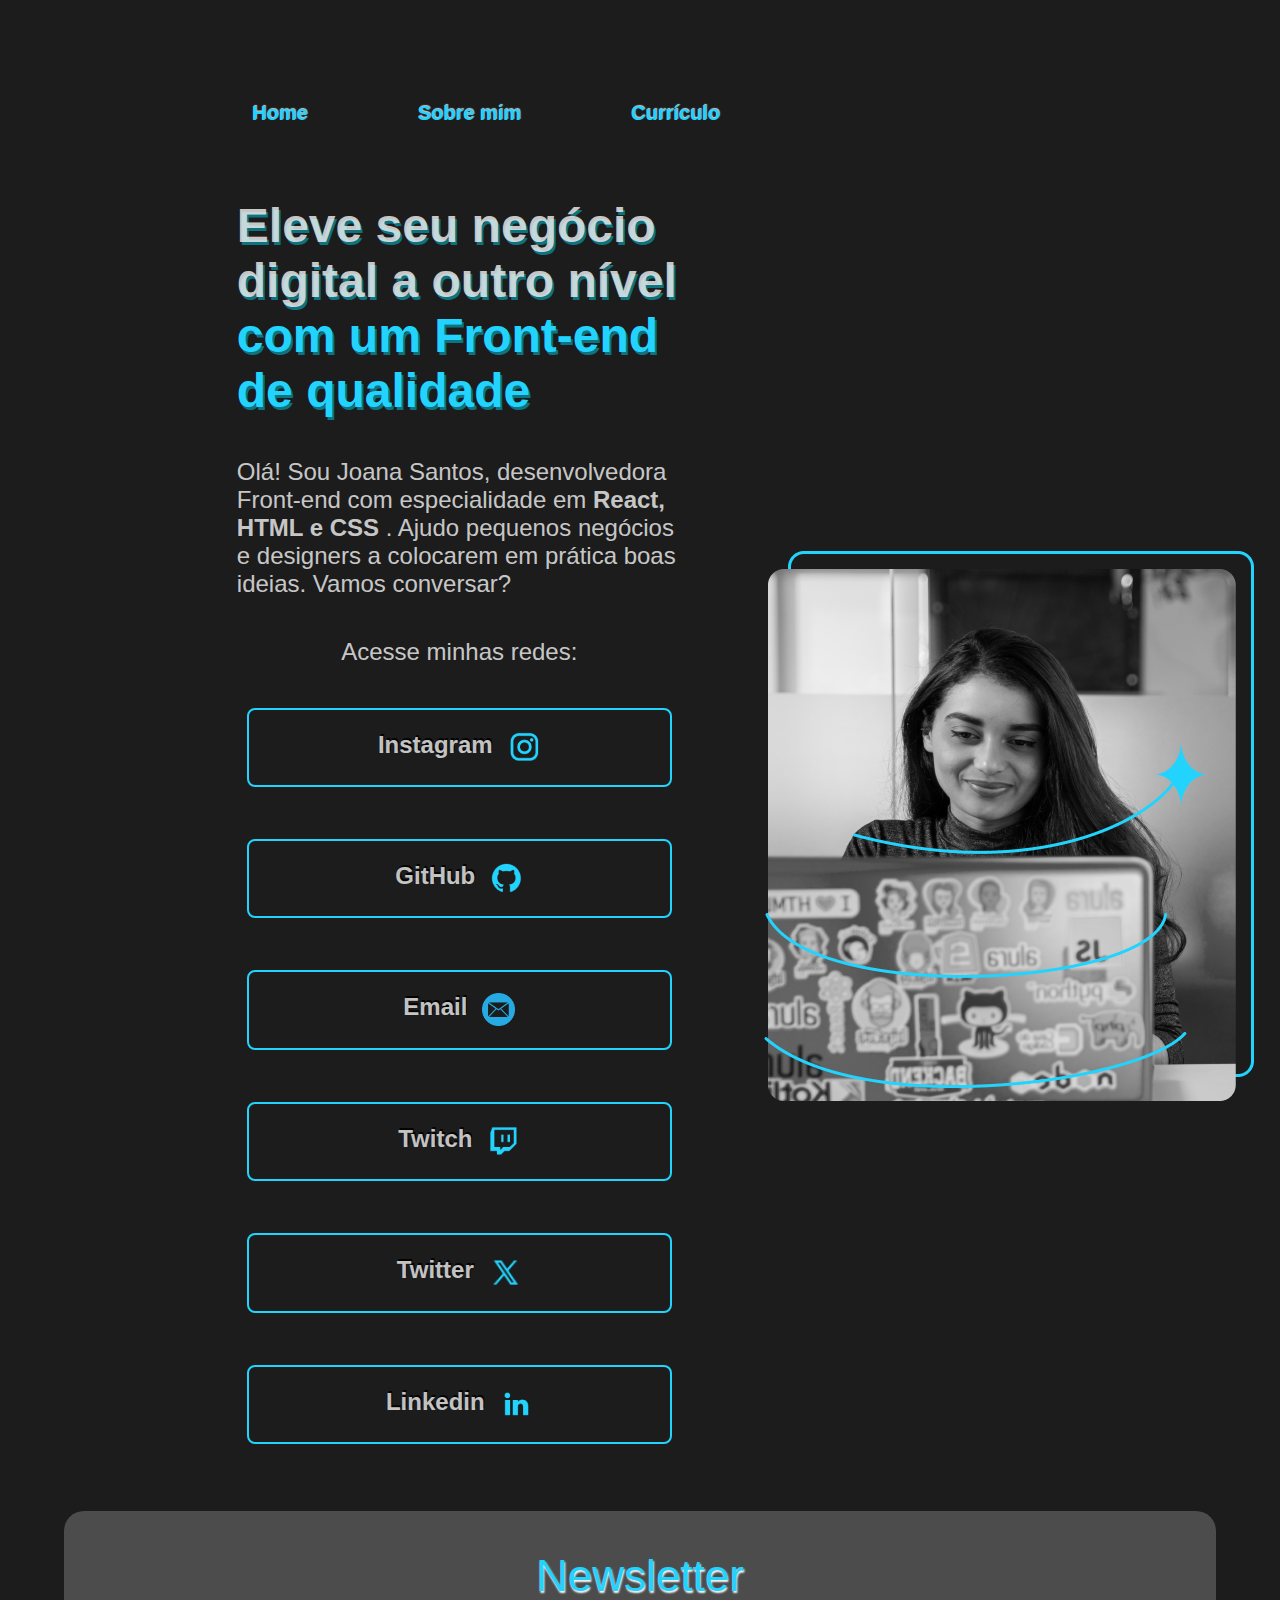
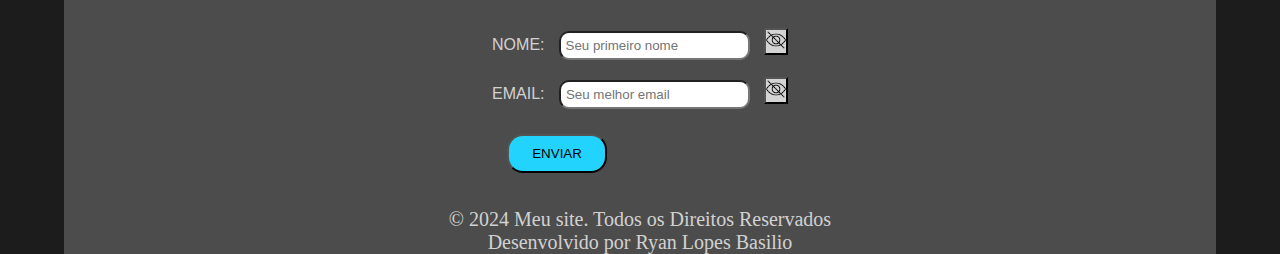
<file: index.html>
<!DOCTYPE html>
<html lang="pt-br">

<head>
    <meta charset="UTF-8">
    <meta name="viewport" content="width=device-width, initial-scale=1.0">
    <title>Portfólio</title>
    <link rel="stylesheet" href="style/style.css">
</head>

<body>
    <header class="cabecalho">
        <nav>
            <nav class="categorias">
                <a class="cabecalho-pag" href="index.html">Home</a>
                <a class="cabecalho-pag" href="about.html">Sobre mim</a>
                <a class="cabecalho-pag" href="https://www.linkedin.com/in/ryan-lopes-basilio-823937226">Currículo</a>
            </nav>
    </header>

    <main class="apresentacao">
        <section class="apresentacao__conteudo">
            <h1 class="apresentacao__conteudo__titulo">Eleve seu negócio digital a outro nível <strong
                    class="titulo-destaque">com um Front-end de qualidade</strong></h1>
            <p class="apresentacao__conteudo__texto">Olá! Sou Joana Santos, desenvolvedora
                Front-end com especialidade em <strong>
                    React, HTML e
                    CSS
                </strong>. Ajudo pequenos negócios e designers a
                colocarem em prática boas ideias. Vamos
                conversar?</p>
            <div class="apresentacao__links">
                <p id="apresentacao__links__subtitulo">Acesse minhas redes:</p>
                <a class="apresentacao__links__link" href="https://www.instagram.com/ryyn_basilio/">Instagram
                    <img src="assets/instagram.png" alt="Instagram">
                </a>
                <a class="apresentacao__links__link" href="https://github.com/ryannbasilio">GitHub
                    <img src="assets/github.png" alt="gihub">
                </a>
                <a class="apresentacao__links__link" href="#">Email
                    <img src="assets/email.png" alt="email" width="33px">
                </a>
                <a class="apresentacao__links__link" href="#">Twitch
                    <img src="assets/twitch.png" alt="twitch" width="33px">
                </a>
                <a class="apresentacao__links__link" href="#">Twitter
                    <img src="assets/twitter-novo.png" alt="twitter" width="33px">
                </a>
                <a class="apresentacao__links__link" href="https://www.linkedin.com/in/ryan-lopes-basilio-823937226">Linkedin
                    <img src="assets/linkedin.png" alt="linkedin" width="33px">
                </a>

            </div>
        </section>
        <img src="assets/Imagem.png" alt="Joana Santos programando">
    </main>
    <footer class="rodape">
        <div>
            <p id="Newsletter">Newsletter</p>

            <form action="">
                <div>
                    <label for="name" class="repre-texto">Nome:</label>
                    <input class="campo-preenchimento" type="text" id="name" name="name" placeholder="Seu primeiro nome"
                        required />
                    <button id="button-ocultar" type="submit"><img src="assets/ícone-ocultar-senha.png"
                            alt="ocultar-senha" width="20px"></button>
                </div>
                <div>
                    <label for="name" class="repre-texto">Email:
                    </label>
                    <input class="campo-preenchimento" type="email" id="email" name="name"
                        placeholder="Seu melhor email" required />
                    <button id="button-ocultar" type="button"><img src="assets/ícone-ocultar-senha.png"
                            alt="ocultar-senha" width="20px"></button>
                </div>


                <button type="submit" class="botao">Enviar</button>
        </div>


    </footer>
    <p id="direitos">© 2024 Meu site. Todos os Direitos Reservados</p>
    <p id="direitos">Desenvolvido por Ryan Lopes Basilio</p>
</body>

</html>
</file>
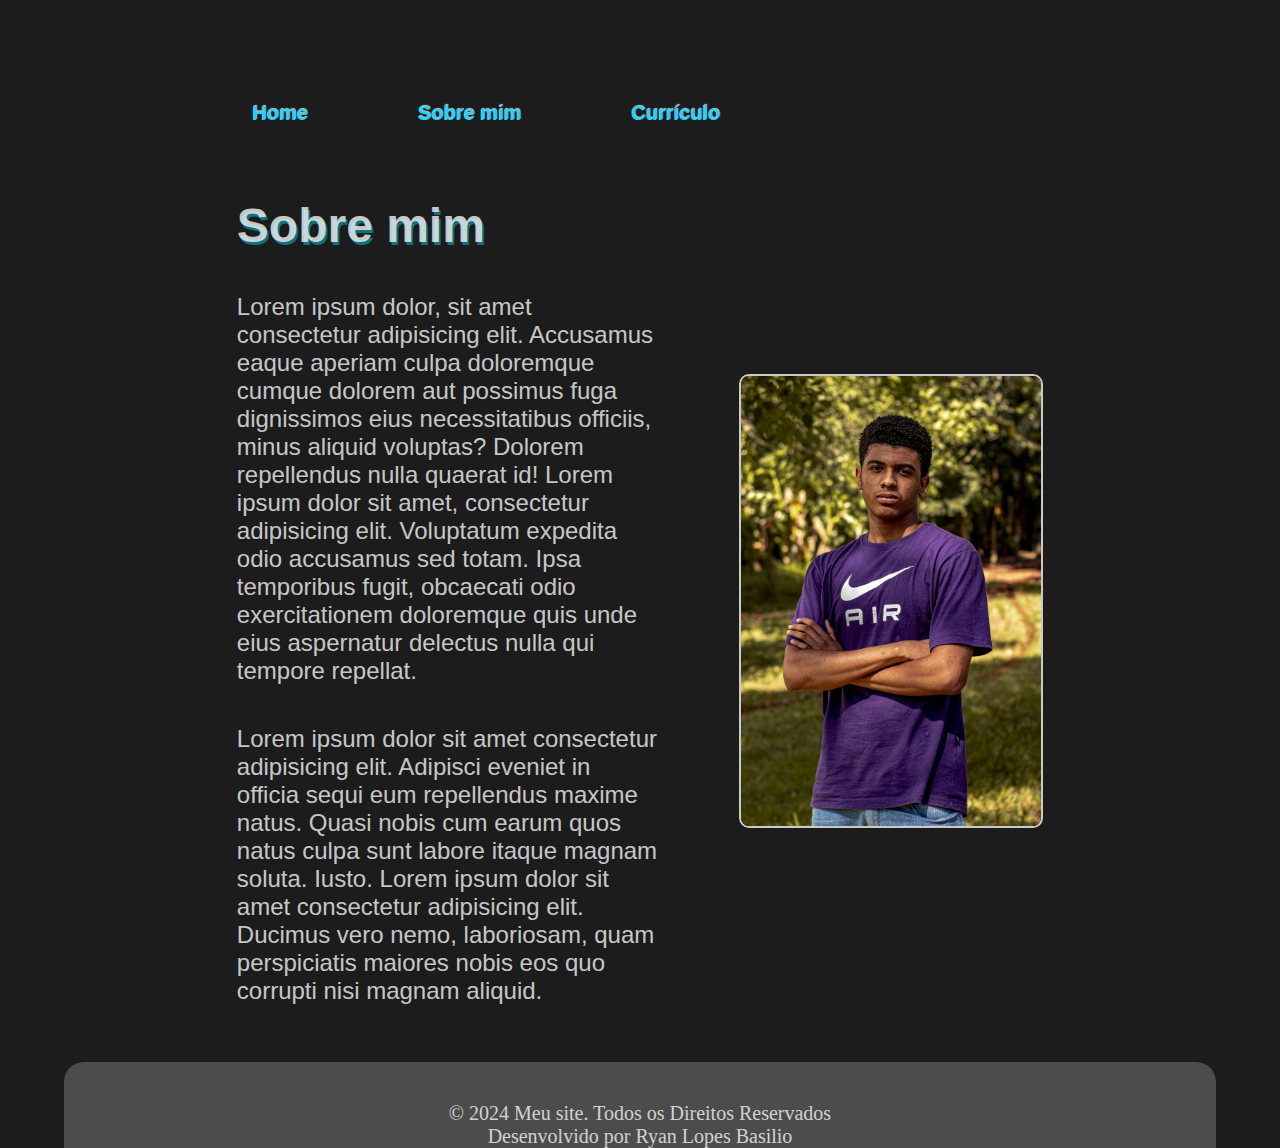
<file: about.html>
<!DOCTYPE html>
<html lang="pt-br">
<head>
    <meta charset="UTF-8">
    <meta name="viewport" content="width=device-width, initial-scale=1.0">
    <link rel="stylesheet" href="style/style.css">
    <title>Sobre mim</title>
</head>
<body>
    <header class="cabecalho">
        <nav>
            <div class="categorias">
                <a class="cabecalho-pag" href="index.html">Home</a>
                <a class="cabecalho-pag" href="about.html">Sobre mim</a>
                <a class="cabecalho-pag" href="https://www.linkedin.com/in/ryan-lopes-basilio-823937226">Currículo</a>
            </div>
        </nav>
    </header>

    <main class="apresentacao">
        <section class="apresentacao__conteudo">
                <h1 class="apresentacao__conteudo__titulo">
                    Sobre mim
                </h1>
                
                <p class="apresentacao__conteudo__texto">
                    Lorem ipsum dolor, sit amet consectetur adipisicing elit. Accusamus eaque aperiam culpa doloremque cumque dolorem aut possimus fuga dignissimos eius necessitatibus officiis, minus aliquid voluptas? Dolorem repellendus nulla quaerat id! Lorem ipsum dolor sit amet, consectetur adipisicing elit. Voluptatum expedita odio accusamus sed totam. Ipsa temporibus fugit, obcaecati odio exercitationem doloremque quis unde eius aspernatur delectus nulla qui tempore repellat.
                </p>
                
                <p class="apresentacao__conteudo__texto">Lorem ipsum dolor sit amet consectetur adipisicing elit. Adipisci eveniet in officia sequi eum repellendus maxime natus. Quasi nobis cum earum quos natus culpa sunt labore itaque magnam soluta. Iusto. Lorem ipsum dolor sit amet consectetur adipisicing elit. Ducimus vero nemo, laboriosam, quam perspiciatis maiores nobis eos quo corrupti nisi magnam aliquid.</p>
        </section>
        <img id="minha-imagem" src="assets/Minha-foto.jpeg" width="300px" alt="Ryan">
    </main>

    <footer class="rodape"> 
    </footer>
    <p id="direitos">© 2024 Meu site. Todos os Direitos Reservados</p>
    <p id="direitos">Desenvolvido por Ryan Lopes Basilio</p>
</body>
</html>
</file>
<file: style/style.css>
* {
    margin: 0;
    padding: 0;
}

:root {
    --cor-principal: #22d4fd;
    --cor-secundario: #f6f6f6cc;
    --cor-terciario: #000000e3;

}


@import url('https://fonts.googleapis.com/css2?family=Krona+One&display=swap');

@import url('https://fonts.googleapis.com/css2?family=Bebas+Neue&family=Montserrat:ital,wght@0,100..900;1,100..900&display=swap');

@import url('https://fonts.googleapis.com/css2?family=Roboto+Condensed:ital,wght@0,100..900;1,100..900&display=swap');

.cabecalho {
    padding: 2% 0% 0% 15%;
}

.categorias {
    display: flex;
    gap: 80px;
}

.cabecalho-pag {
    background-color: var(--cor-principal) solid;
    text-decoration: none;
    font-family: "Roboto Condensed", sans-serif;
    font-size: 20px;
    padding: 15px;
    border-radius:20px;
    color: var(--cor-principal);
    text-shadow: 1px -1px 1px var(--cor-secundario);
    font-weight: 600;
    transition: 1s;
    
}

.cabecalho-pag:hover {
    background-color: var(--cor-secundario);
    
}

body {
    height: 100vh;
    box-sizing: border-box;
    background-color: var(--cor-terciario);
    color: var(--cor-secundario);
    margin: 5%;
}

.titulo-destaque {
    color: var(--cor-principal);
}

.apresentacao {
    padding: 5% 15%;
    display: flex;
    align-items: center;
    justify-content: space-between;
    gap: 82px;
}

.apresentacao__conteudo {
    width: 100%;
    display: flex;
    flex-direction: column;
    gap: 40px;
}

.apresentacao__conteudo__titulo {
    font-size: 48px;
    font-family: 'Krona One', sans-serif;
    text-shadow: 2px 3px rgba(0, 225, 255, 0.439);
}

.apresentacao__conteudo__texto {
    font-size: 1.5rem;
    font-family: "Bebas Neue", sans-serif;
}

#apresentacao__links__subtitulo {
    font-size: 24px;
    font-weight: 400;
    font-family: 'Krone One', sans-serif;
}

.apresentacao__links {
    display: flex;
    flex-direction: column;
    justify-content: space-between;
    align-items: center;
    gap: 32px;
}

.apresentacao__links__link {
    /* background-color: #22d4fd; */
    display: flex;
    justify-content: center;
    gap: 15px;
    border: 2px solid var(--cor-principal);
    text-decoration: none;
    border-radius: 8px;
    width: 378px;
    padding: 21.5px ;
    text-align: center;
    font-size: 24px;
    color: var(--cor-secundario);
    font-family: "Bebas Neue", sans-serif;
    margin: 10px;
    font-weight: 600;
    text-shadow: 1px -2px var(--cor-terciario);
    transition: 0.2s;
    
}

.apresentacao__links__link1 {
    background-color: var(--cor-principal);
    text-decoration: none;
    border-radius: 16px;
    width: 460px;
    padding: 21.5px 0;
    text-align: center;
    text-transform: uppercase;
    font-size: 22px;
    color: var(--cor-terciario);
    font-family: "Bebas Neue", sans-serif;
    margin: 10px;
    font-weight: 600;
    text-shadow: 1px -2px white;}

.apresentacao__links__link:hover {
   background-color: #272727;
   padding: 3%;
}
.apresentacao__links__link1:hover {
    background-color: var(--cor-secundario);
}

.rodape {
    display: flex;
    justify-content: center;
    padding: 20px;
    background-color: rgba(255, 255, 255, 0.21);
    border-top-left-radius: 20px;
    border-top-right-radius: 20px;
}

.botao {
    background-color: var(--cor-principal);
    border-radius: 16px;
    padding: 10px;
    width: 100px;
    margin: 15px;
    text-transform: uppercase;
    transition: 0.5s;
}

.botao:hover {
    background-color: var(--cor-secundario);
}

.campo-preenchimento {
    margin: 10px;
    padding: 5px;
    border-radius: 10px;
}

.repre-texto {
    text-transform: uppercase;
    font-family: "Roboto Condensed", sans-serif;

}

#Newsletter {
    font-family: "Roboto Condensed", sans-serif;
    font-size: 44px;
    text-align: center;
    margin: 20px;
    color: var(--cor-principal);
    text-shadow: 1px 2px 2px white;
}

#direitos {
    text-align: center;
    background-color: rgba(255, 255, 255, 0.21);
    font-size: 20px;
}

#minha-imagem {
    border: 2px solid;
    border-radius: 10px;
}

#button-ocultar {
    background-color: var(--cor-secundario);
}

@media (max-width: 1200px) {
    .cabecalho {
        padding: 10%;
    }

    .categorias {
        justify-content: center;
    }

    .apresentacao {
        flex-direction: column-reverse;
        padding: 5%;
    }

    .apresentacao__conteudo {
        width: auto;
    }
}
</file>
